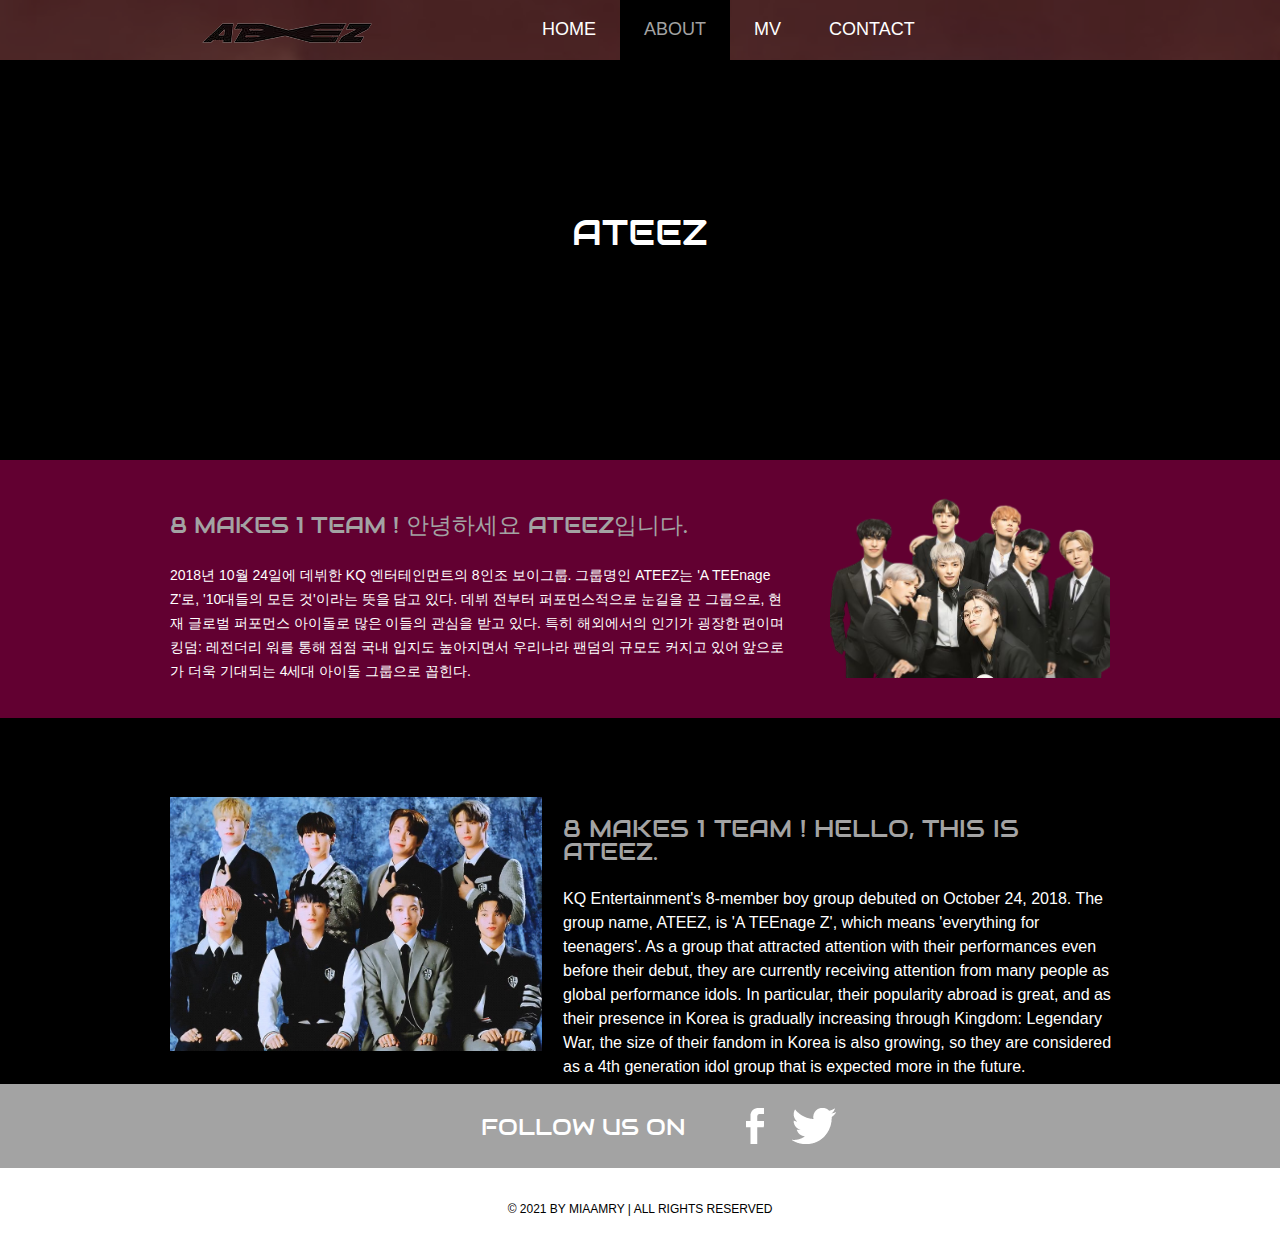
<file: 1024/about.html>
<!doctype html>
<!-- Website template by freewebsitetemplates.com -->
<html>
<head>
	<meta charset="UTF-8">
	<meta name="viewport" content="width=device-width, initial-scale=1.0">
	<title>About</title>
	<link rel="stylesheet" href="css/style.css" type="text/css">
	<link rel="stylesheet" type="text/css" href="css/mobile.css">
	<script src="js/mobile.js" type="text/javascript"></script>
</head>
<body>
	<div id="page">
		<div id="header">
			<div>
				<a href="index.html" class="logo"><img src="images/logo.png" alt=""></a>
				<ul id="navigation">
					<li>
						<a href="index.html">Home</a>
					</li>
					<li class="selected">
						<a href="about.html">About</a>
					</li>
					<li class="menu">
						<a href="projects.html">MV</a>
						<ul class="primary">
						</ul>
					</li>
										<li>
						<a href="contact.html">Contact</a>
					</li>
				</ul>
			</div>
		</div>
		<div id="body" class="about">
			<div class="header">
				<div>
					<br>
					<br> <br> <br> <br>
					<h1>ATEEZ</h1>
					<br>
				</div>
			</div>
			<div class="body">
				<div>
					<img src="images/p.png" alt=""style="width:280px;height:182px;">
					<h2>8 makes 1 team ! 안녕하세요 ATEEZ입니다.</h2>
					<p>2018년 10월 24일에 데뷔한 KQ 엔터테인먼트의 8인조 보이그룹. 그룹명인 ATEEZ는 'A TEEnage Z'로, '10대들의 모든 것'이라는 뜻을 담고 있다. 데뷔 전부터 퍼포먼스적으로 눈길을 끈 그룹으로, 현재 글로벌 퍼포먼스 아이돌로 많은 이들의 관심을 받고 있다. 특히 해외에서의 인기가 굉장한 편이며 킹덤: 레전더리 워를 통해 점점 국내 입지도 높아지면서 우리나라 팬덤의 규모도 커지고 있어 앞으로가 더욱 기대되는 4세대 아이돌 그룹으로 꼽힌다.</p>
				</div>
			</div>
			<div class="footer">
				<div>
					<img src="images/bg-about.jpg" alt=""style="width:372px;height:auto;">
					<h2>8 makes 1 team ! Hello, this is ATEEZ.</h2>
					<p>KQ Entertainment's 8-member boy group debuted on October 24, 2018. The group name, ATEEZ, is 'A TEEnage Z', which means 'everything for teenagers'. As a group that attracted attention with their performances even before their debut, they are currently receiving attention from many people as global performance idols. In particular, their popularity abroad is great, and as their presence in Korea is gradually increasing through Kingdom: Legendary War, the size of their fandom in Korea is also growing, so they are considered as a 4th generation idol group that is expected more in the future. </p>
				</div>
			</div>
		</div>
		<div id="footer">
			<div class="connect">
				<div>
					<h1>FOLLOW US ON</h1>
					<div>
						<a href="https://web.facebook.com/ATEEZofficial?_rdc=1&_rdr" class="facebook">facebook</a>
						<a href="https://twitter.com/ATEEZofficial?s=20" class="twitter">twitter</a>
					</div>
				</div>
			</div>
			<div class="footnote">
				<div>
					<p>&copy; 2021 BY MIAAMRY | ALL RIGHTS RESERVED</p>
				</div>
			</div>
		</div>
	</div>
</body>
</html>
</file>
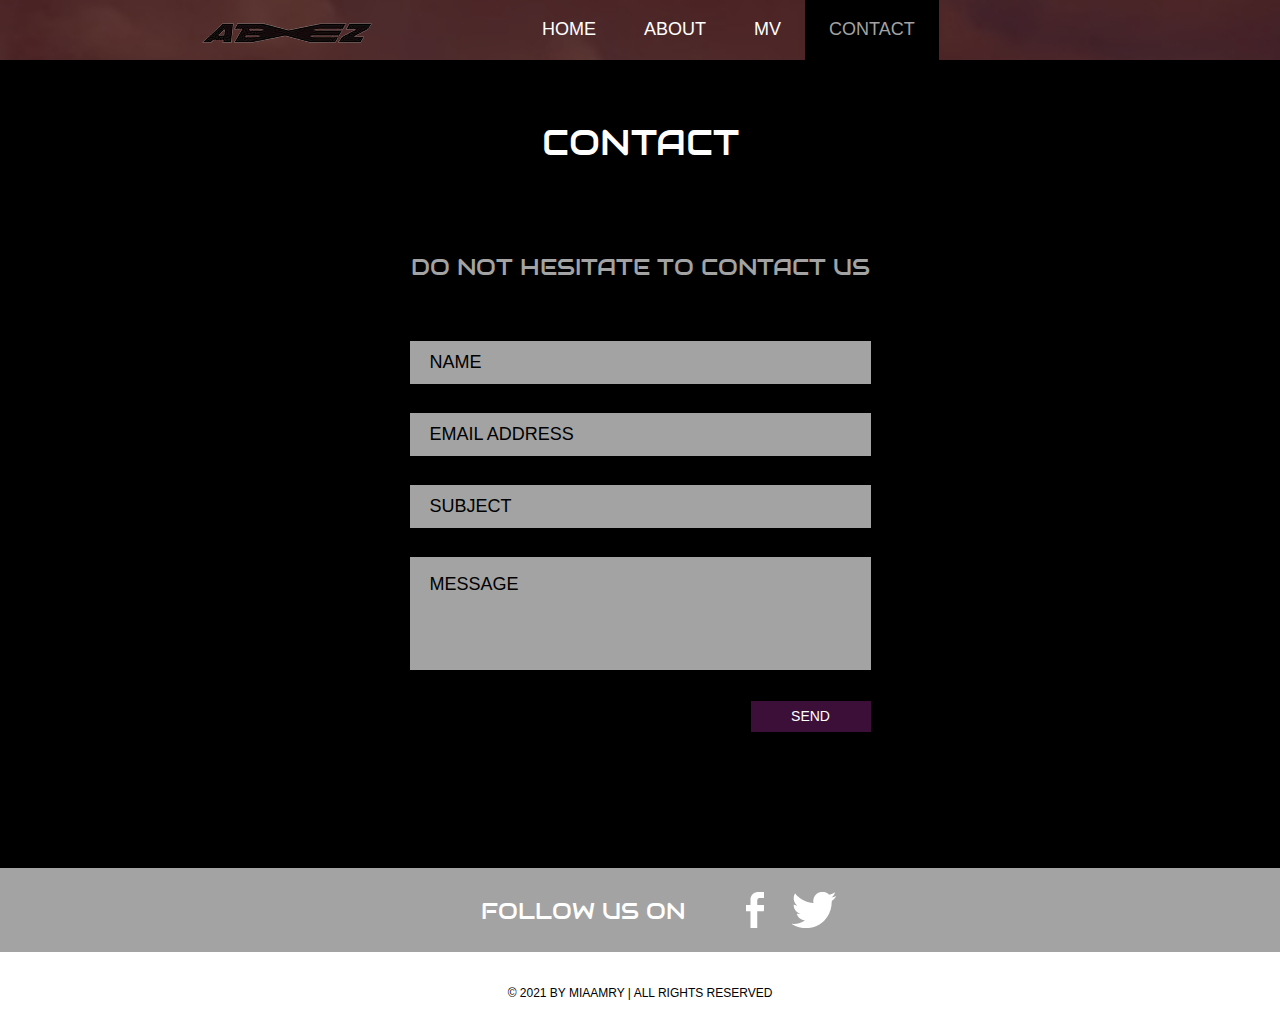
<file: 1024/contact.html>
<!doctype html>
<!-- Website template by freewebsitetemplates.com -->
<html>
<head>
	<meta charset="UTF-8">
	<meta name="viewport" content="width=device-width, initial-scale=1.0">
	<title>CONTACT</title>
	<link rel="stylesheet" href="css/style.css" type="text/css">
	<link rel="stylesheet" type="text/css" href="css/mobile.css">
	<script src="js/mobile.js" type="text/javascript"></script>
</head>
<body>
	<div id="page">
		<div id="header">
			<div>
				<a href="index.html" class="logo"><img src="images/logo.png" alt=""></a>
				<ul id="navigation">
					<li>
						<a href="index.html">Home</a>
					</li>
					<li>
						<a href="about.html">About</a>
					</li>
					<li class="menu">
						<a href="projects.html">MV</a>
						<ul class="primary">
						</ul>
					</li>
					<li class="selected">
						<a href="contact.html">Contact</a>
					</li>
				</ul>
			</div>
		</div>
		<div id="body">
			<div class="header">
				<div class="contact">
					<h1>Contact</h1>
					<h2>DO NOT HESITATE TO CONTACT US</h2>
					<form action="index.html">
						<input type="text" name="Name" value="Name" onblur="this.value=!this.value?'Name':this.value;" onfocus="this.select()" onclick="this.value='';">
						<input type="text" name="Email Address" value="Email Address" onblur="this.value=!this.value?'Email Address':this.value;" onfocus="this.select()" onclick="this.value='';">
						<input type="text" name="Subject" value="Subject" onblur="this.value=!this.value?'Subject':this.value;" onfocus="this.select()" onclick="this.value='';">
						<textarea name="message" cols="50" rows="7">Message</textarea>
						<input type="submit" value="Send" id="submit">
					</form>
				</div>
			</div>
		</div>
		<div id="footer">
			<div class="connect">
				<div>
					<h1>FOLLOW US ON</h1>
					<div>
						<a href="https://web.facebook.com/ATEEZofficial?_rdc=1&_rdr" class="facebook">facebook</a>
						<a href="https://twitter.com/ATEEZofficial?s=20" class="twitter">twitter</a>
					</div>
				</div>
			</div>
			<div class="footnote">
				<div>
					<p>&copy; 2021 BY MIAAMRY | ALL RIGHTS RESERVED</p>
				</div>
			</div>
		</div>
	</div>
</body>
</html>
</file>
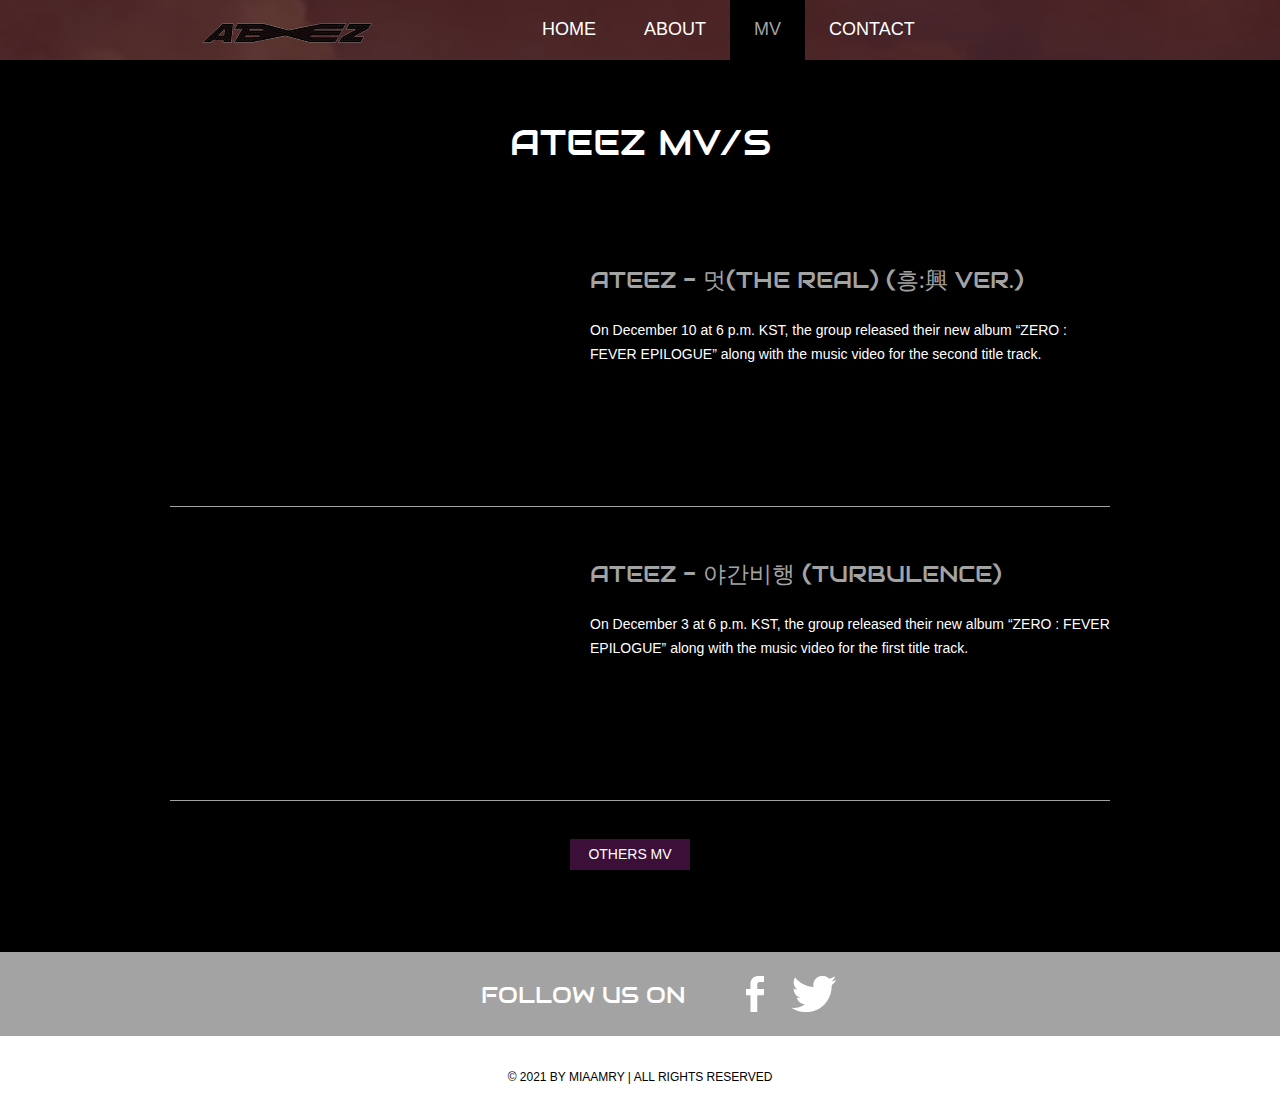
<file: 1024/projects.html>
<!doctype html>
<!-- Website template by freewebsitetemplates.com -->
<html>
<head>
	<meta charset="UTF-8">
	<meta name="viewport" content="width=device-width, initial-scale=1.0">
	<title>ATEEZ MV</title>
	<link rel="stylesheet" href="css/style.css" type="text/css">
	<link rel="stylesheet" type="text/css" href="css/mobile.css">
	<script src="js/mobile.js" type="text/javascript"></script>
</head>
<body>
	<div id="page">
		<div id="header">
			<div>
				<a href="index.html" class="logo"><img src="images/logo.png" alt=""></a>
				<ul id="navigation">
					<li>
						<a href="index.html">Home</a>
					</li>
					<li>
						<a href="about.html">About</a>
					</li>
					<li class="menu selected">
						<a href="projects.html">MV</a>
						<ul class="primary">
						</ul>
					</li>
					</li>
					<li>
						<a href="contact.html">Contact</a>
					</li>
				</ul>
			</div>
		</div>
		<div id="body">
			<div class="header">
				<div>
					<h1>ATEEZ MV/S</h1>
					<ul>
						<li>
							<a><iframe width="380" height="218" src="https://www.youtube.com/embed/yxfCbV21ck8" title="YouTube video player" frameborder="0" allow="accelerometer; autoplay; clipboard-write; encrypted-media; gyroscope; picture-in-picture" allowfullscreen></iframe></a>
							<div>
								<br>
								<h1>ATEEZ - 멋(The Real) (흥:興 Ver.) </h1>
								<p>On December 10 at 6 p.m. KST, the group released their new album “ZERO : FEVER EPILOGUE” along with the music video for the second title track.</p>
							</div>
						</li>
						<li>
							<a><iframe width="380" height="218" src="https://www.youtube.com/embed/80WvAnsHOdM" title="YouTube video player" frameborder="0" allow="accelerometer; autoplay; clipboard-write; encrypted-media; gyroscope; picture-in-picture" allowfullscreen></iframe></a>
							<div>
								<br>
								<h1>ATEEZ - 야간비행 (Turbulence) </h1>
								<p>On December 3 at 6 p.m. KST, the group released their new album “ZERO : FEVER EPILOGUE” along with the music video for the first title track.</p>
							</div>
						</li>
							<li>
								<div>
								<a href="https://youtube.com/playlist?list=PL_G3lYLGW-D861cDMNhWwfoyga23KzfgZ" class="more" left top>Others MV</a></div>
							</li>
						</li>
					</ul>
				</div>
			</div>
		</div>
		<div id="footer">
			<div class="connect">
				<div>
					<h1>FOLLOW US ON</h1>
					<div>
						<a href="https://web.facebook.com/ATEEZofficial?_rdc=1&_rdr" class="facebook">facebook</a>
						<a href="https://twitter.com/ATEEZofficial?s=20" class="twitter">twitter</a>
					</div>
				</div>
			</div>
			<div class="footnote">
				<div>
					<p>&copy; 2021 BY MIAAMRY | ALL RIGHTS RESERVED</p>
				</div>
			</div>
		</div>
	</div>
</body>
</html>
</file>
<file: 1024/css/style.css>
/* Website template by freewebsitetemplates.com */
body {
	margin: 0;
	padding: 0;
	position: relative;
	width: auto;
}
body #page {
	background: url("../images/bg-home.jpg") no-repeat scroll center top #000000;
	height: 100%;
    background-position: center;
    background-repeat: no-repeat;
    background-size: cover;
}
a {
	text-decoration: none;
	outline: none;
}
a:active {
	background: none;
}
img {
	border: none;
}
/*-------------------------------------------FONTS---------------------------------------------*/
@font-face {
	font-family: 'audiowide-regular-webfont';
	src: url('../fonts/audiowide-regular-webfont.eot');
	src: url('../fonts/audiowide-regular-webfont.woff') format('woff'), url('../fonts/audiowide-regular-webfont.ttf') format('truetype'), url('../fonts/audiowide-regular-webfont.svg') format('svg');
}
/*----------------------------------------header-styles---------------------------------------*/
#header {
	background: url(../images/bg-transparent1.png) repeat;
	margin: 0;
	min-height: 60px;
	padding: 0;
	width: auto;
}
#header div {
	margin: 0 auto;
	max-width: 940px;
	min-height: 60px;
	padding: 0 10px;
}
#header div a.logo {
	display: block;
	float: left;
	height: 60px;
	margin: 0 44px 0 0;
	padding: 0;
	width: 304px;
}
#header div a img {
	display: block;
	margin: 0;
	padding: 0;
	width: auto;
}
#header div ul {
	display: inline-block;
	float: left;
	list-style: none;
	margin: 0;
	padding: 0;
	width: auto;
}
#header div ul li {
	float: left;
	margin: 0;
	padding: 0;
	width: auto;
}
#header div ul li a {
	color: #ffffff;
	display: block;
	font-family: Arial;
	font-size: 18px;
	font-weight: normal;
	line-height: 59px;
	margin: 0;
	min-height: 60px;
	padding: 0 24px;
 *padding: 0 23px; /* Needed for IE8 and old versions */
	text-align: center;
	text-transform: uppercase;
	width: auto;
}
#header div ul li a:hover {
	background-color: #620031;
	color: #ffffff;
}
#header div ul li.selected a {
	background-color: #000000;
	color: #a3a3a3;
}
#header div ul li.menu {
	position: relative;
}
#header div ul li.menu ul {
	display: block;
	left: -99999px;
	list-style: none;
	margin: 0;
	padding: 0;
	position: absolute;
	top: 60px;
	width: 142px;
	z-index: 50;
}
#header div ul li.menu:hover ul.primary {
	left: 31px;
}
#header div ul li.menu ul.primary.selected {
	left: 31px;
}
#header div ul li.menu:hover ul.secondary {
	left: -20px;
}
#header div ul li.menu ul.secondary.selected {
	left: -20px;
}
#header div ul li.menu ul li {
	margin: 0;
	padding: 0;
	width: auto;
}
#header div ul li.menu ul li a {
	background-color: rgba(98, 0, 49, 0.116);
	color: #ffffff;
	display: block;
	font-family: Arial;
	font-size: 18px;
	font-weight: normal;
	line-height: 60px;
	margin: 0;
	min-height: 60px;
	padding: 0 10px;
	text-align: center;
	text-transform: uppercase;
	width: auto;
}
#header div ul li.menu ul.primary.selected li a, #header div ul li.menu ul.secondary.selected li a {
	background-color: #000000;
	color: #a3a3a3;
}
/*----------------------------------------body-home-styles---------------------------------------*/
#body {
	background-color: #000000;
	margin: 0;
	min-height: 808px;
	overflow: hidden;
	padding: 0;
	width: 100%;
}
#body.home {
	background: none;
	margin: 0;
	min-height: 1308px;
	overflow: hidden;
	padding: 0;
	width: 100%;
}
#body.home .header {
	background: none;
	margin: 0;
	overflow: hidden;
	padding: 0;
	width: 100%;
}
#body.home .header div {
	margin: 0 auto;
	max-width: 940px;
	overflow: hidden;
	padding: 0 10px;
	position: relative;
}
#body.home .header div img.satellite {
	display: block;
	left: -5px;
	margin: 0;
	padding: 0;
	position: absolute;
	top: -200px;
	width: auto;
	z-index: 50;
}
#body.home .header div h1 {
	color: #FFFFFF;
	display: block;
	float: right;
	font-family: audiowide-regular-webfont;
	font-size: 90px;
	font-weight: normal;
	line-height: 60px;
	margin: 187px 0 27px;
	padding: 0 38px 0 399px;
	position: relative;
	text-align: right;
	text-transform: uppercase;
	width: 503px;
	z-index: 60;
}
#body.home .header div h2 {
	color: #FFFFFF;
	display: block;
	float: right;
	font-family: Arial;
	font-size: 43px;
	font-weight: normal;
	line-height: 43px;
	margin: 0 0 36px;
	padding: 0 146px 0 506px;
	position: relative;
	text-align: right;
	text-transform: uppercase;
	width: 288px;
	z-index: 60;
}
#body.home .header div a.more {
	background-color: #000000;
	color: #a3a3a3;
	display: block;
	float: right;
	font-family: Arial;
	font-size: 18px;
	font-weight: normal;
	height: 49px;
	line-height: 49px;
	margin: 0 200px 0 0;
	padding: 0;
	text-align: center;
	text-transform: uppercase;
	position: relative;
	width: 180px;
	z-index: 55;
}
#body.home .header div a.more:hover {
	background-color: #ab000b;
	color: #ffffff;
}
#body.home .header div h3 {
	background: url("../images/bg-transparent1.png") repeat;
	color: #A3A3A3;
	float: left;
	font-family: audiowide-regular-webfont;
	font-size: 23px;
	font-weight: normal;
	line-height: 23px;
	margin: 96px 0 0;
 *margin: 102px 0 0;/* Needed for IE8 and old versions */
	min-height: 27px;
	padding: 17px 0 10px;
	position: relative;
	text-align: center;
	text-transform: uppercase;
	width: 940px;
}
#body.home .header div ul {
	display: inline-block;
	list-style: none outside none;
	margin: 0 0 -6px;
	overflow: hidden;
	padding: 0;
	width: auto;
}
#body.home .header div ul li:first-child {
	padding: 0;
}
#body.home .header div ul li {
	border: medium none;
	float: left;
	margin: 0;
	padding: 0;
	width: auto;
}
#body.home .header div ul li a {
	display: block;
	float: none;
	height: 156px;
	margin: 0;
	padding: 0;
	width: 235px;
}
#body.home .header div ul li a img {
	cursor: pointer;
	filter: alpha(opacity=100);/* Needed for IE8 and old versions */
	opacity: 1.0;
	display: block;
	margin: 0;
	padding: 0;
	width: auto;
}
#body.home .header div ul li a img:hover {
	filter: alpha(opacity=70);/* Needed for IE8 and old versions */
	opacity: 0.7;
}
#body.home .body {
	background-color: #630031;
	margin: 0;
	min-height: 168px;
	overflow: hidden;
	padding: 0;
	width: 100%;
}
#body.home .body div {
	margin: 0 auto;
	max-width: 940px;
	overflow: hidden;
	padding: 31px 10px 0;
}
#body.home .body div h1 {
	color: #FFFFFF;
	display: block;
	font-family: audiowide-regular-webfont;
	font-size: 32px;
	font-weight: normal;
	line-height: 32px;
	margin: 0 auto 24px;
	padding: 0;
	text-align: center;
	text-transform: uppercase;
	width: 780px;
}
#body.home .body div p {
	color: #ffffff;
	display: block;
	font-family: Arial;
	font-size: 18px;
	font-weight: normal;
	line-height: 24px;
	margin: 0 auto;
	padding: 0;
	text-align: center;
	width: 780px;
}
#body.home .body div p a {
	color: #ffffff;
	font-family: Arial;
	font-size: 18px;
	font-weight: normal;
	line-height: 24px;
	margin: 0 auto;
	padding: 0;
	text-decoration: underline;
}
#body.home .body div p a:hover {
	color: #a3a3a3;
}
#body.home .footer {
	background-color: #000000;
	margin: 0;
	overflow: hidden;
	padding: 0;
	width: 100%;
}
#body.home .footer div {
	margin: 0 auto;
	max-width: 960px;
	overflow: hidden;
	padding: 32px 0 16px;
}
#body.home .footer div ul {
	display: inline-block;
	list-style: none;
	margin: 0;
	overflow: hidden;
	padding: 0;
	width: auto;
}
#body.home .footer div ul li:first-child {
	float: left;
	margin: 0 10px;
	padding: 0;
	width: 460px;
}
#body.home .footer div ul li {
	float: left;
	margin: 0 0 0 10px;
	padding: 0 0 0 20px;
	width: 440px;
}
#body.home .footer div ul li h1 {
	color: #FFFFFF;
	font-family: audiowide-regular-webfont;
	font-size: 32px;
	font-weight: normal;
	line-height: 32px;
	margin: 0 0 44px;
	padding: 0;
	text-align: left;
	text-transform: uppercase;
	width: auto;
}
#body.home .footer div ul li a {
	display: block;
	height: 258px;
	margin: 0;
	position: relative;
	padding: 0;
	width: 460px;
}
#body.home .footer div ul li a img {
	cursor: pointer;
	filter: alpha(opacity=100);/* Needed for IE8 and old versions */
	opacity: 1.0;
	display: block;
	margin: 0;
	padding: 0;
	width: auto;
}
#body.home .footer div ul li a:hover img {
	filter: alpha(opacity=70);/* Needed for IE8 and old versions */
	opacity: 0.7;
}
#body.home .footer div ul li a span {
	background: url(../images/icons.png) no-repeat 0 -152px;
	display: block;
	height: 72px;
	left: 199px;
	margin: 0;
	padding: 0;
	position: absolute;
	top: 94px;
	width: 62px;
}
#body.home .footer div ul li a:hover span {
	background: url(../images/icons.png) no-repeat 0 -226px;
}
#body.home .footer div ul li ul {
	display: inline-block;
	list-style: none outside none;
	margin: 0;
	overflow: hidden;
	padding: 0;
	width: 440px;
}
#body.home .footer div ul li ul li {
	border-top: 1px solid #A3A3A3;
	float: none;
	margin: 0;
	overflow: hidden;
	padding: 39px 10px 38px 0;
	width: 440px;
}
#body.home .footer div ul li ul li:first-child {
	border: medium none;
	margin: 0;
	padding: 0 0 38px;
	width: 440px;
}
#body.home .footer div ul li ul li a {
	display: block;
	float: left;
	height: 90px;
	margin: 0 20px 0 0;
	padding: 0;
	width: 100px;
}
#body.home .footer div ul li ul li a img {
	cursor: pointer;
	filter: alpha(opacity=100);/* Needed for IE8 and old versions */
	opacity: 1.0;
	display: block;
	margin: 0;
	padding: 0;
	width: auto;
}
#body.home .footer div ul li ul li a img:hover {
	filter: alpha(opacity=70);/* Needed for IE8 and old versions */
	opacity: 0.7;
}
#body.home .footer div ul li ul li h1 {
	color: #A3A3A3;
	float: left;
	font-family: audiowide-regular-webfont;
	font-size: 23px;
	font-weight: normal;
	line-height: 23px;
	margin: 0;
	padding: 4px 0 8px;
	text-align: left;
	text-transform: uppercase;
	width: 310px;
}
#body.home .footer div ul li ul li span {
	color: #FFFFFF;
	display: block;
	float: left;
	font-family: Arial;
	font-size: 14px;
	font-weight: normal;
	line-height: 14px;
	margin: 0 0 10px;
	padding: 0;
	text-align: left;
	text-transform: uppercase;
	width: 310px;
}
#body.home .footer div ul li ul li a.more {
	background-color: #3c0f38;
	color: #ffffff;
	display: block;
	float: right;
	font-family: Arial;
	font-size: 14px;
	font-weight: normal;
	height: 31px;
	line-height: 31px;
	margin: 0;
	padding: 0;
	text-align: center;
	text-transform: uppercase;
	width: 120px;
}
#body.home .footer div ul li ul li a.more:hover {
	background-color: #620031;
}
/*----------------------------------------body-styles---------------------------------------*/
#body.about .header {
	background: url(https://i.pinimg.com/564x/da/00/76/da007612cc1cb46718de246e945ed581.jpg) center top no-repeat, url(https://i.pinimg.com/564x/da/00/76/da007612cc1cb46718de246e945ed581.jpg) center top repeat #000000;
	margin: 0;
	min-height: 400px;
	padding: 0;
	width: 100%;
	background-size:contain;
}
#body.about .header div, #body .header div {
	margin: 0 auto;
	max-width: 960px;
	overflow: hidden;
	padding: 65px 0 40px;
}
#body.about .header div h1, #body .header div h1 {
	color: #FFFFFF;
	display: block;
	font-family: audiowide-regular-webfont;
	font-size: 36px;
	font-weight: normal;
	line-height: 36px;
	margin: 0 auto 87px;
	padding: 0;
	text-align: center;
	text-transform: uppercase;
	width: 940px;
}
#body.about .header div h2 {
	color: #FFFFFF;
	display: block;
	font-family: audiowide-regular-webfont;
	font-size: 32px;
	font-weight: normal;
	line-height: 32px;
	margin: 0 auto 24px;
	padding: 0;
	text-align: center;
	text-transform: uppercase;
	width: 820px;
}
#body.about .header div p {
	color: #ffffff;
	display: block;
	font-family: Arial;
	font-size: 18px;
	font-weight: normal;
	line-height: 24px;
	margin: 0 auto;
	padding: 0;
	text-align: center;
	width: 820px;
}
#body.about .header div p a {
	color: #ffffff;
	font-family: Arial;
	font-size: 18px;
	font-weight: normal;
	line-height: 24px;
	margin: 0;
	padding: 0;
	text-decoration: underline;
}
#body.about .header div p a:hover {
	color: #a3a3a3;
}
#body.about .body {
	background-color: #620031;
	margin: 0;
	min-height: 253px;
	overflow: hidden;
	padding: 0;
	width: 100%;
}
#body.about .body div {
	margin: 0 auto;
	max-width: 940px;
	overflow: hidden;
	padding: 36px 10px 35px;
}
#body.about .body div h2 {
	color: #A3A3A3;
	float: left;
	font-family: audiowide-regular-webfont;
	font-size: 23px;
	font-weight: normal;
	line-height: 23px;
	margin: 18px 0 26px;
	padding: 0;
	text-align: left;
	text-transform: uppercase;
	width: 620px;
}
#body.about .body div p {
	color: #ffffff;
	display: block;
	float: left;
	font-family: Arial;
	font-size: 14px;
	font-weight: normal;
	line-height: 24px;
	margin: 0;
	padding: 0;
	text-align: left;
	width: 620px;
}
#body.about .body div p a {
	color: #ffffff;
	font-family: Arial;
	font-size: 14px;
	font-weight: normal;
	line-height: 24px;
	margin: 0;
	padding: 0;
	text-decoration: underline;
}
#body.about .body div p a:hover {
	color: #a3a3a3;
}
#body.about .body div img {
	display: block;
	float: right;
	margin: 0;
	padding: 0;
	width: auto;
}
#body.about .footer {
	background-color: #000000;
	margin: 0;
	min-height: 366px;
	padding: 0;
	width: 100%;
}
#body.about .footer div {
	margin: 0 auto;
	overflow: hidden;
	padding: 79px 0 0 10px;
	width: 950px;
}
#body.about .footer div h2 {
	color: #A3A3A3;
	float: right;
	font-family: audiowide-regular-webfont;
	font-size: 23x;
	font-weight: normal;
	line-height: 23px;
	margin: 20px 0 24px;
	padding: 0;
	text-align: left;
	text-transform: uppercase;
	width: 557px;
}
#body.about .footer div p {
	color: #ffffff;
	display: block;
	float: right;
	font-family: Arial;
	font-size: 186x;
	font-weight: normal;
	line-height: 24px;
	margin: 0 auto;
	padding: 0;
	text-align: left;
	width: 557px;
}
#body.about .footer div p a {
	color: #ffffff;
	font-family: Arial;
	font-size: 18px;
	font-weight: normal;
	line-height: 24px;
	margin: 0 auto;
	padding: 0;
	text-decoration: underline;
}
#body.about .footer div p a:hover {
	color: #a3a3a3;
}
#body.about .footer div img {
	float: left;
	display: block;
	margin: 0;
	padding: 0;
	width: auto;
}
#body.about .section {
	background-color: #3c0f38;
	margin: 0;
	min-height: 234px;
	padding: 0;
	width: auto;
}
#body.about .section div {
	margin: 0 auto;
	max-width: 960px;
	overflow: hidden;
	padding: 58px 0 55px;
}
#body.about .section div h2 {
	color: #A3A3A3;
	display: block;
	font-family: audiowide-regular-webfont;
	font-size: 23px;
	font-weight: normal;
	line-height: 23px;
	margin: 0 auto 26px;
	padding: 0;
	text-align: center;
	text-transform: uppercase;
	width: 780px;
}
#body.about .section div p {
	color: #ffffff;
	display: block;
	font-family: Arial;
	font-size: 14px;
	font-weight: normal;
	line-height: 24px;
	margin: 0 auto;
	padding: 0;
	text-align: center;
	width: 780px;
}
#body.about .section div p a {
	color: #ffffff;
	font-family: Arial;
	font-size: 14px;
	font-weight: normal;
	line-height: 24px;
	margin: 0;
	padding: 0;
	text-decoration: underline;
}
#body.about .section div p a:hover {
	color: #a3a3a3;
}
#body .header {
	margin: 0 auto;
	padding: 0;
	width: 100%;
}
#body .header div ul {
	display: inline-block;
	max-width: 940px;
	list-style: none outside none;
	margin: 0;
	padding: 3px 10px 0;
}
#body .header div ul li:first-child {
	border: none;
	padding: 0 0 38px;
}
#body .header div ul li {
	border-top: 1px solid #A3A3A3;
	margin: 0;
	overflow: hidden;
	padding: 38px 0;
	width: auto;
}
#body .header div ul li a {
	display: block;
	float: left;
	height: 217px;
	margin: 0 40px 0 0;
	padding: 0;
	width: 380px;
}
#body .header div ul li a img {
	cursor: pointer;
	filter: alpha(opacity=100);/* Needed for IE8 and old versions */
	opacity: 1.0;
	display: block;
	margin: 0;
	padding: 0;
	width: auto;
}
#body .header div ul li a img:hover {
	filter: alpha(opacity=70);/* Needed for IE8 and old versions */
	opacity: 0.7;
}
#body .header div ul li div {
	float: left;
	margin: 0;
	overflow: hidden;
	padding: 0;
	width: 520px;
}
#body .header div ul li div h1 {
	color: #A3A3A3;
	font-family: audiowide-regular-webfont;
	font-size: 23px;
	font-weight: normal;
	line-height: 23px;
	margin: 0 0 26px;
	padding: 0;
	text-align: left;
	text-transform: uppercase;
	width: 520px;
}
#body .header div ul li div p {
	color: #FFFFFF;
	font-family: Arial;
	font-size: 14px;
	font-weight: normal;
	line-height: 24px;
	margin: 0 0 41px;
	padding: 0;
	text-align: left;
	width: 520px;
}
#body .header div ul li div p a {
	color: #FFFFFF;
	display: inline;
	float: none;
	font-family: Arial;
	font-size: 14px;
	font-weight: normal;
	height: auto;
	line-height: 24px;
	margin: 0;
	padding: 0;
	text-decoration: underline;
	width: auto;
}
#body .header div ul li div p a:hover {
	color: #a3a3a3;
}
#body .header div ul li div a.more {
	background-color: #3c0f38;
	color: #ffffff;
	display: block;
	float: right;
	font-family: Arial;
	font-size: 14px;
	font-weight: normal;
	height: 31px;
	line-height: 31px;
	margin: 0;
	padding: 0;
	text-align: center;
	text-transform: uppercase;
	width: 120px;
}
#body .header div ul li div a.more:hover {
	background-color: #620031;
}
#body .header div img {
	display: block;
	margin: 0 auto;
	padding: 3px 0 0;
	width: auto;
}
#body .header div h2 {
	color: #A3A3A3;
	display: block;
	font-family: audiowide-regular-webfont;
	font-size: 23px;
	font-weight: normal;
	line-height: 23px;
	margin: 0 auto;
	padding: 53px 0 27px;
	text-align: center;
	text-transform: uppercase;
	width: 780px;
}
#body .header div p {
	color: #FFFFFF;
	display: block;
	font-family: Arial;
	font-size: 14px;
	font-weight: normal;
	line-height: 24px;
	margin: 0 auto 48px;
	padding: 0;
	text-align: center;
	width: 780px;
}
#body .header div p a {
	color: #ffffff;
	font-family: Arial;
	font-size: 14px;
	font-weight: normal;
	line-height: 24px;
	margin: 0 auto;
	padding: 0;
	text-decoration: underline;
}
#body .header div p a:hover {
	color: #a3a3a3;
}
#body .header div .article {
	float: left;
	margin: 0 40px 0 10px;
	padding: 0;
	width: 560px;
}
#body .header div .article ul {
	display: inline-block;
	list-style: none outside none;
	margin: 0;
	padding: 3px 0 0;
	width: 560px;
}
#body .header div .article ul li:first-child {
	border: none;
	padding: 0 0 38px;
}
#body .header div .article ul li {
	border-top: 1px solid #a3a3a3;
	margin: 0;
	overflow: hidden;
	padding: 38px 0 38px;
	width: auto;
}
#body .header div .article ul li a {
	display: block;
	height: 241px;
	margin: 0 0 29px;
	padding: 0;
	width: 560px;
}
#body .header div .article ul li a img {
	cursor: pointer;
	filter: alpha(opacity=100);/* Needed for IE8 and old versions */
	opacity: 1.0;
	display: block;
	margin: 0;
	padding: 0;
	width: auto;
}
#body .header div .article ul li a img:hover {
	filter: alpha(opacity=70);/* Needed for IE8 and old versions */
	opacity: 0.7;
}
#body .header div .article ul li h1 {
	color: #A3A3A3;
	font-family: audiowide-regular-webfont;
	font-size: 23px;
	font-weight: normal;
	line-height: 23px;
	margin: 0 0 8px;
	padding: 0;
	text-align: left;
	text-transform: uppercase;
	width: auto;
}
#body .header div .article ul li span {
	color: #FFFFFF;
	display: block;
	font-family: Arial;
	font-size: 14px;
	font-weight: normal;
	line-height: 14px;
	margin: 0 0 28px;
	padding: 0;
	text-align: left;
	text-transform: uppercase;
	width: auto;
}
#body .header div .article ul li p {
	color: #FFFFFF;
	font-family: Arial;
	font-size: 14px;
	font-weight: normal;
	line-height: 24px;
	margin: 0 0 29px;
	padding: 0;
	text-align: left;
	width: auto;
}
#body .header div .article ul li p a {
	color: #FFFFFF;
	display: inline;
	float: none;
	font-family: Arial;
	font-size: 14px;
	font-weight: normal;
	height: auto;
	line-height: 24px;
	margin: 0;
	padding: 0;
	text-decoration: underline;
	width: auto;
}
#body .header div .article ul li p a:hover {
	color: #a3a3a3;
}
#body .header div .article ul li a.more {
	background-color: #3c0f38;
	color: #ffffff;
	display: block;
	float: right;
	font-family: Arial;
	font-size: 14px;
	font-weight: normal;
	height: 31px;
	line-height: 31px;
	margin: 0;
	padding: 0;
	text-align: center;
	text-transform: uppercase;
	width: 120px;
}
#body .header div .article ul li a.more:hover {
	background-color: #620031;
}
#body .header div .sidebar {
	float: left;
	margin: 0;
	padding: 0;
	width: 340px;
}
#body .header div .sidebar ul {
	display: inline-block;
	list-style: none;
	margin: 0;
	padding: 0;
	width: 340px;
}
#body .header div .sidebar ul li:first-child {
	border: medium none;
	padding: 0 0 34px;
}
#body .header div .sidebar ul li {
	border-top: 1px solid #A3A3A3;
	margin: 0;
	overflow: hidden;
	padding: 32px 0 34px;
	width: auto;
}
#body .header div .sidebar ul li h1 {
	color: #FFFFFF;
	font-family: audiowide-regular-webfont;
	font-size: 32px;
	font-weight: normal;
	line-height: 32px;
	margin: 0 0 25px;
	padding: 0;
	text-align: left;
	text-transform: uppercase;
	width: 340px;
}
#body .header div .sidebar ul li a {
	display: block;
	float: none;
	height: 187px;
	margin: 0 0 29px;
	padding: 0;
	width: 34px;
}
#body .header div .sidebar ul li a img {
	cursor: pointer;
	filter: alpha(opacity=100);/* Needed for IE8 and old versions */
	opacity: 1.0;
	display: block;
	margin: 0;
	padding: 0;
	width: auto;
}
#body .header div .sidebar ul li a img:hover {
	filter: alpha(opacity=70);/* Needed for IE8 and old versions */
	opacity: 0.7;
}
#body .header div .sidebar ul li h2 {
	color: #A3A3A3;
	font-family: audiowide-regular-webfont;
	font-size: 23px;
	font-weight: normal;
	line-height: 23px;
	margin: 0 0 7px;
	padding: 0;
	text-align: left;
	text-transform: uppercase;
	width: auto;
}
#body .header div .sidebar ul li span {
	color: #ffffff;
	display: block;
	font-family: Arial;
	font-size: 14px;
	font-weight: normal;
	line-height: 14px;
	margin: 0;
	padding: 0;
	text-align: left;
	text-transform: uppercase;
	width: auto;
}
#body .header div .sidebar ul li ul {
	display: inline-block;
	list-style: none outside none;
	margin: 0;
	padding: 12px 0 0;
	width: 340px;
}
#body .header div .sidebar ul li ul li:first-child {
	padding: 0;
}
#body .header div .sidebar ul li ul li {
	border: medium none;
	margin: 0 0 26px;
	overflow: hidden;
	padding: 0;
	width: auto;
}
#body .header div .sidebar ul li ul li a {
	display: block;
	float: left;
	height: 54px;
	margin: 0 20px 0 0;
	padding: 0;
	width: 60px;
}
#body .header div .sidebar ul li ul li a img {
	cursor: pointer;
	filter: alpha(opacity=100);/* Needed for IE8 and old versions */
	opacity: 1.0;
	display: block;
	margin: 0;
	padding: 0;
	width: auto;
}
#body .header div .sidebar ul li ul li a img:hover {
	filter: alpha(opacity=70);/* Needed for IE8 and old versions */
	opacity: 0.7;
}
#body .header div .sidebar ul li ul li h2 {
	color: #A3A3A3;
	float: left;
	font-family: audiowide-regular-webfont;
	font-size: 23px;
	font-weight: normal;
	line-height: 23px;
	margin: 6px 0 11px;
	padding: 0;
	text-align: left;
	text-transform: uppercase;
	width: 260px;
}
#body .header div .sidebar ul li ul li span {
	color: #ffffff;
	display: block;
	float: left;
	font-family: Arial;
	font-size: 14px;
	line-height: 14px;
	margin: 0;
	padding: 0;
	text-align: left;
	text-transform: uppercase;
	width: auto;
}
#body .header div .article img {
	display: block;
	margin: 3px 0 29px;
	padding: 0;
	width: auto;
}
#body .header div .article h1 {
	color: #A3A3A3;
	font-family: audiowide-regular-webfont;
	font-size: 23px;
	font-weight: normal;
	line-height: 23px;
	margin: 0 0 7px;
	padding: 0;
	text-align: left;
	text-transform: uppercase;
	width: auto;
}
#body .header div .article span {
	color: #FFFFFF;
	display: block;
	font-family: Arial;
	font-size: 14px;
	font-weight: normal;
	line-height: 14px;
	margin: 0 0 29px;
	padding: 0;
	text-align: left;
	text-transform: uppercase;
	width: auto;
}
#body .header div .article p {
	color: #FFFFFF;
	font-family: Arial;
	font-size: 14px;
	font-weight: normal;
	line-height: 24px;
	margin: 0 0 24px;
	padding: 0;
	text-align: left;
	width: auto;
}
#body .header div .article p a {
	color: #ffffff;
	font-family: Arial;
	font-size: 14px;
	font-weight: normal;
	line-height: 24px;
	margin: 0;
	padding: 0;
	text-decoration: underline;
}
#body .header div .article p a:hover {
	color: #a3a3a3;
}
#body .header .contact h2 {
	color: #A3A3A3;
	display: block;
	font-family: audiowide-regular-webfont;
	font-size: 23px;
	font-weight: normal;
	line-height: 23px;
	margin: 0 auto;
	padding: 8px 0 62px;
	text-align: center;
	text-transform: uppercase;
	width: 500px;
}
#body .header div form {
	display: block;
	margin: 0 auto;
	padding: 0;
	width: 461px;
}
#body .header div form input {
	background-color: #A3A3A3;
	border: medium none;
	color: #000000;
	display: block;
	font-family: Arial;
	font-size: 18px;
	font-weight: normal;
	height: 43px;
	line-height: 43px;
	margin: 0 0 29px;
	padding: 0 0 0 20px;
	text-align: left;
	text-transform: uppercase;
	width: 441px;
}
#body .header div form textarea {
	background-color: #A3A3A3;
	border: medium none;
	color: #000000;
	display: block;
	font-family: Arial;
	font-size: 18px;
	font-weight: normal;
	height: 98px;
	line-height: 24px;
	margin: 0 0 31px;
	overflow: auto;
	padding: 15px 0 0 20px;
	resize: none;
	text-align: left;
	text-transform: uppercase;
	width: 441px;
}
#body .header div form input#submit {
	background-color: #3c0f38;
	color: #ffffff;
	cursor: pointer;
	display: block;
	float: right;
	font-family: Arial;
	font-size: 14px;
	font-weight: normal;
	height: 31px;
	line-height: 31px;
	margin: 0;
	padding: 0;
	text-align: center;
	text-transform: uppercase;
	width: 120px;
}
#body .header div form input#submit:hover {
	background-color: #620031;
}
/*----------------------------------------footer-styles---------------------------------------*/
#footer {
	margin: 0;
	padding: 0;
	width: auto;
}
#footer .connect {
	background-color: #a3a3a3;
	margin: 0;
	min-height: 84px;
	overflow: hidden;
	padding: 0;
	width: auto;
}
#footer .connect div {
	margin: 0 auto;
	max-width: 960px;
	overflow: hidden;
	padding: 24px 0 0;
}
#footer .connect div h1 {
	color: #FFFFFF;
	float: left;
	font-family: audiowide-regular-webfont;
	font-size: 23px;
	font-weight: normal;
	line-height: 23px;
	margin: 0;
	padding: 8px 25px 0 0;
	text-align: right;
	text-transform: uppercase;
	width: 525px;
}
#footer .connect div div {
	float: left;
	margin: 0;
	overflow: hidden;
	padding: 0 0 0 20px;
	width: 380px;
}
#footer .connect div div a {
	background: url(../images/icons.png) no-repeat;
	display: block;
	float: left;
	height: 36px;
	margin: 0;
	padding: 0;
	text-indent: -99999px;
	width: 18px;
}
#footer .connect div div a.facebook {
	background-position: 0 0;
	margin: 0 0 0 16px;
	width: 18px;
}
#footer .connect div div a.twitter {
	background-position: 0 -114px;
	margin: 0 0 0 28px;
	width: 44px;
}
#footer .connect div div a.googleplus {
	background-position: 0 -38px;
	margin: 0 0 0 27px;
	width: 37px;
}
#footer .connect div div a.pinterest {
	background-position: 0 -76px;
	margin: 0 0 0 29px;
	width: 30px;
}
#footer .connect div div a.facebook:hover {
	background-position: -20px 0;
}
#footer .connect div div a.twitter:hover {
	background-position: -46px -114px;
}
#footer .connect div div a.googleplus:hover {
	background-position: -38px -38px;
}
#footer .connect div div a.pinterest:hover {
	background-position: -32px -76px;
}
#footer .footnote {
	background-color: #FFFFFF;
	margin: 0;
	min-height: 84px;
	overflow: hidden;
	padding: 0;
	width: auto;
}
#footer .footnote div {
	margin: 0 auto;
	overflow: hidden;
	padding: 34px 0 0;
	width: 960px;
}
#footer .footnote div p {
	color: #000000;
	display: block;
	font-family: Arial;
	font-size: 12px;
	font-weight: normal;
	margin: 0 auto;
	padding: 0;
	text-align: center;
	text-transform: uppercase;
	width: 940px;
}
#wix {
	max-width: 728px;
	margin: 0 auto;
}
#wix a img {
	width: 100%;
}
</file>
<file: 1024/css/mobile.css>
/* Website template by freewebsitetemplates.com */
@media only screen and (min-width : 320px) and (max-width : 568px) {
	
}
@media only screen and (max-width : 568px) and (orientation : landscape) {
	
}
	@media only screen and (max-width : 918px) {
	#body {
		margin: 0;
		min-height: 1175px;
		padding: 0;
		width: 100%;
		z-index: 3;
	}
	#body.home {
		margin: 0;
		padding: 0;
		width: 100%;
	}
	#body.home .header div, #body.home .body div, #body.home .footer div, #body.about .header div, #body .header div, #body.about .body div, #body.about .footer div, #body.about .section div {
		margin: 0 auto;
		max-width: none;
		overflow: hidden;
		padding: 10% 0;
		position: relative;
		width: 95%;
	}
	#body.home .header div img.satellite{
		left: 2px;
	}
	#body.home .header div h1 {
		float: none;
		margin: 0;
		padding: 30% 0 10%;
		text-align: center;
		width: 100%;
	}
	#body.home .header div h2 {
		float: none;
		margin: 0;
		padding: 0 0 10% 0;
		text-align: center;
		width: 100%;
	}
	#body.home .header div a.more{
		float: none;
		margin: 0 auto;
		z-index: 55;
	}
	#body.home .header div h3{
		margin: 106px 0 0;
		width: 100%;
	}
	#body.home .header div ul, #body.home .footer div ul, #body.home .footer div ul li ul {
		margin: 0;
		padding: 10% 0;
		width: 100%;
	}
	#body.home .header div ul li:first-child, #body.home .header div ul li {
		border: none;
		float: none;
		margin: 10% 0;
		width: 100%;
	}
	#body.home .header div ul li a{
		margin: 0 auto;
	}
	#body.home .header div ul li a img, #body .header div .article ul li a img {
		margin: 0 auto;
	}
	#body.home .body div h1, #body.home .body div p {
		width: 100%;
	}
	#body.home .footer div ul li:first-child, #body.home .footer div ul li, #body .header div .sidebar ul li ul {
		float: none;
		margin: 0 0 10%;
		padding: 0;
		width: 100%;
	}
	#body.home .footer div ul li h1, #body.home .footer div ul li ul li h1, #body.home .footer div ul li ul li span {
		float: none;
		text-align: center;
		width: 100%;
	}
	#body.home .footer div ul li a{
		height: 100%;
		width: 100%;
	}
	#body.home .footer div ul li a img{
		margin: 0 auto;
		width: 90%;
	}
	#body.home .footer div ul li a span {
		left: 46%;
		top: 39%;
	}
	#body.home .footer div ul li ul li:first-child, #body.home .footer div ul li ul li {
		width: 100%;
	}
	#body.home .footer div ul li ul li a.more{
		float: none;
		margin: 0 auto;
	}
	#body.home .footer div ul li ul li a {
		display: block;
		float: none;
		height: 90px;
		margin: 0 auto;
		padding: 0;
		width: 100px;
	}
	#body.about .header div h1, #body .header div h1, #body.about .header div h2, #body.about .header div p, #body.about .body div h2, #body.about .body div p, #body.about .footer div h2, #body.about .footer div p, #body.about .section div h2, #body.about .section div p, #body .header div ul li div h1, #body .header div ul li div p, #body .header div h2, #body .header div p, #body .header div .sidebar ul li h1, #body .header .contact h2 {
		float: none;
		text-align: center;
		width: 100%;
	}
	#body.about .body div img, #body.about .footer div img, #body .header div ul li a img, #body .header div ul li div a.more, #body .header div .article ul li a.more, #body .header div .sidebar ul li ul li a img, #body .header div .sidebar ul li a img {
		float: none;
		margin: 0 auto;
	}
	#body .header div ul, #body .header div .article ul, #body .header div .sidebar ul {
		max-width: none;
		padding: 0;
		width: 100%;
	}
	#body .header div ul li a, #body .header div .article ul li a, #body .header div .sidebar ul li a, #body .header div .sidebar ul li ul li a {
		float: none;
		height: auto;
		margin: 0 auto;
		width: auto;
	}
	#body .header div ul li div, #body .header div .article, #body .header div .sidebar {
		float: none;
		margin: 0;
		padding: 10% 0;
		width: 100%;
	}
	#body .header div .sidebar ul li ul li h2, #body .header div .sidebar ul li ul li span, #body .header div .article ul li h1, #body .header div .article ul li span, #body .header div .article ul li p, #body .header div .sidebar ul li h2, #body .header div .sidebar ul li span {
		float: none;
		padding: 2% 0 1%;
		text-align: center;
		width: 100%;
	}
	#body .header div form{
		width: 100%;
	}
	#body .header div form input, #body .header div form textarea {
		-webkit-appearance: none;
		border-radius: 0;
		margin: 0 auto 10%;
		width: 90%;
	}
	#body .header div form input#submit{
		-webkit-appearance: none;
		border-radius: 0;
		float: none;
		margin: 0 auto;
	}
	#footer{
		width: 100%;
	}
	#footer .connect{
		width: 100%;
	}
	#footer .connect div, #footer .footnote div {
		margin: 0 auto;
		padding: 10% 0;
		width: 95%;
	}
	#footer .connect div h1{
		float: none;
		font-size: 17px;
		line-height: 20px;
		margin: 0;
		padding: 0 0 10%;
		text-align: center;
		width: 100%
	}
	#footer .connect div div{
		float: none;
		margin: 0 auto;
		padding: 0;
		width: 210px;
	}
	#footer .connect div div a.facebook, #footer .connect div div a.twitter, #footer .connect div div a.googleplus, #footer .connect div div a.pinterest {
		margin: 0 10px;
	}
	#footer .footnote div p{
		width: 100%;
	}
}
@media only screen and (max-width : 959px) {
	body #page {
		margin: 0;
		padding: 0;
		width: auto;
	}
	html {
		-webkit-text-size-adjust: none;
	}
	img {
		max-width: 100%;
	}
	body #page {
		margin: 0;
		overflow: hidden;
		padding: 0;
		width: auto;
	}
	#header {
		min-height: 73px;
		width: 100%;
	}
	#header div {
		margin: 0 auto;
		max-width: none;
		min-height: 105px;
		width: 95%;
	}
	#header div a.logo {
		display: block;
		float: left;
		height: 60px;
		margin: 5% 0 0;
		padding: 0;
		width: 79%;
	}
	#header div span#mobile-navigation {
		background: transparent url(../images/mobile/mobile-menu.png) no-repeat;
		display: block;
		height: 50px;
		margin: 0;
		padding: 0 0 0 0;
		position: absolute;
		right: 3%;
		top: 14px;
		width: 50px;
		z-index: 999;
	}
	#header div > ul#navigation {
		background-image: none;
		background: rgba(98, 0, 49, 0.91);
		border: 1px solid #f1f2f2;
		border-radius: 0;
		display: none;
		float: none;
		height: auto;
		padding: 0;
		position: absolute;
		right: 3%;
		top: 64px;
		width: 92%;
		z-index: 1000;
	}
	#header div > ul#navigation > li {
		border-left: 0;
		border-top: 1px solid #f1f2f2;
		margin: 0;
		height: auto;
		padding: 0;
		position: relative;
		text-align: left;
		width: 100%;
	}
	#header div > ul#navigation > li:first-child {
		border-top: 0;
	}
	#header div > ul#navigation > li:hover {
		background-color: transparent;
	}
	#header div ul#navigation li a {
		border: none;
		color: #eeeced;
		display: block;
		font-family: Arial;
		font-size: 1.125em;
		font-weight: normal;
		height: 3em;
		line-height: 3.125em;
		min-height: 54px;
		padding: 0 10px;
		text-align: left;
		text-decoration: none;
		text-shadow: none;
		width: auto;
	}
	
	#header div ul#navigation li ul {
		background: none;
		border-top: 1px solid #f1f2f2;
		padding: 0;
		position: static;
		right: 0;
		text-align: left;
		width: 100%;
		z-index: 999;
	}
	#header div ul#navigation li ul, #header div ul#navigation li:hover ul {
		display: none;
	}
	#header div ul#navigation li {
		height: auto;
		width: 100%;
		z-index: 40;
	}
	#header div ul#navigation li ul li {
		background: rgba(98, 0, 49, 0.91);
		border-top: 1px solid #f1f2f2;
		display: block;
		height: auto;
		margin: 0;
		padding: 0;
		text-align: left;
		width: 100%;
	}
	#header div ul#navigation li ul li:first-child {
		border: none;
	}
	#header div ul#navigation li ul li a {
		background: rgba(98, 0, 49, 0.91);
		color: #eeeced;
		padding-left: 20px;
		text-align: left;
		text-decoration: none;
		width: auto;
	}
	#header div ul#navigation li:hover a, #header div ul#navigation li.selected a, #header div ul#navigation li:hover ul li a, #header div ul#navigation li:hover ul li a:hover, #header div ul#navigation li ul li.selected a {
		display: block;
	}
	#header div ul#navigation li.selected > a {
		background: rgba(0, 0, 0, 0.91);
		color: #eeeced;
		text-decoration: none;
	}
	#header div ul li.selected a, #header div ul li.selected a:hover, #header div ul li.menu ul#selected li.selected a {
		color: #eeeced;
		text-decoration: none;
	}
}
</file>
